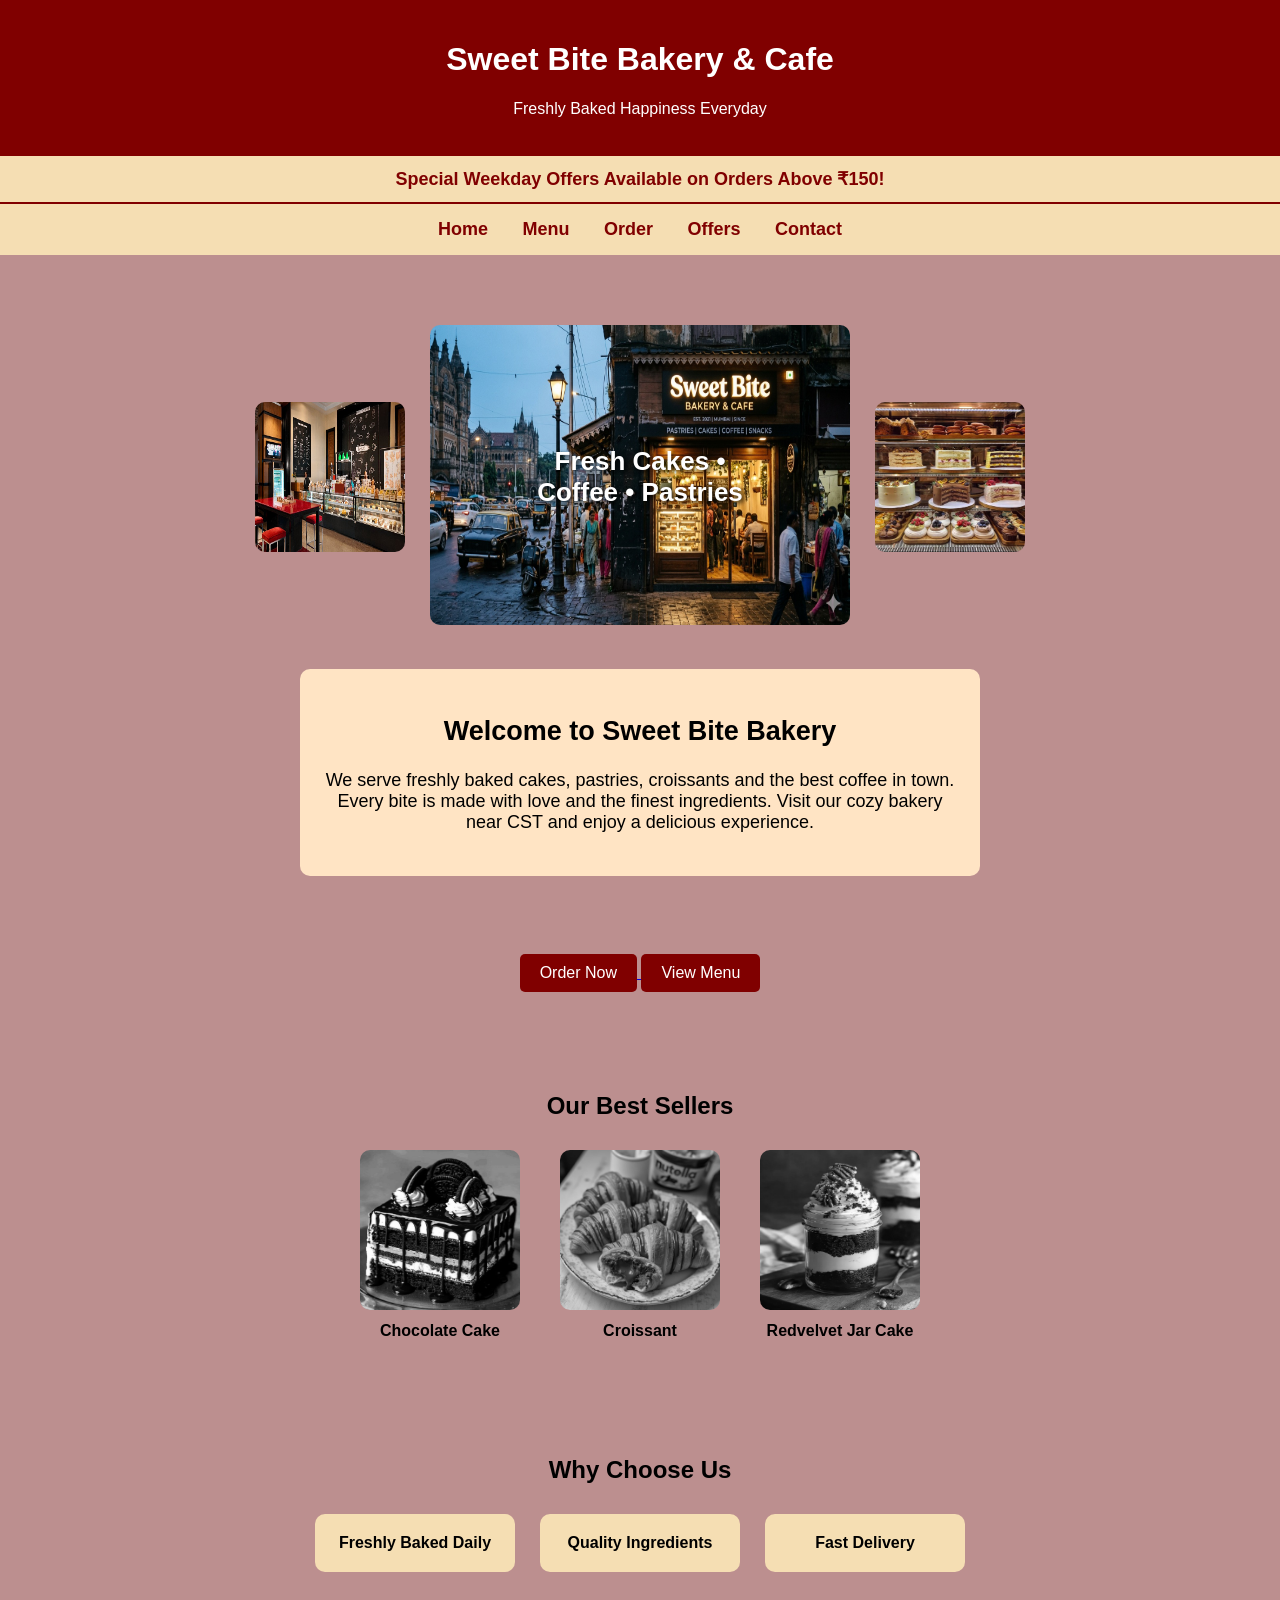
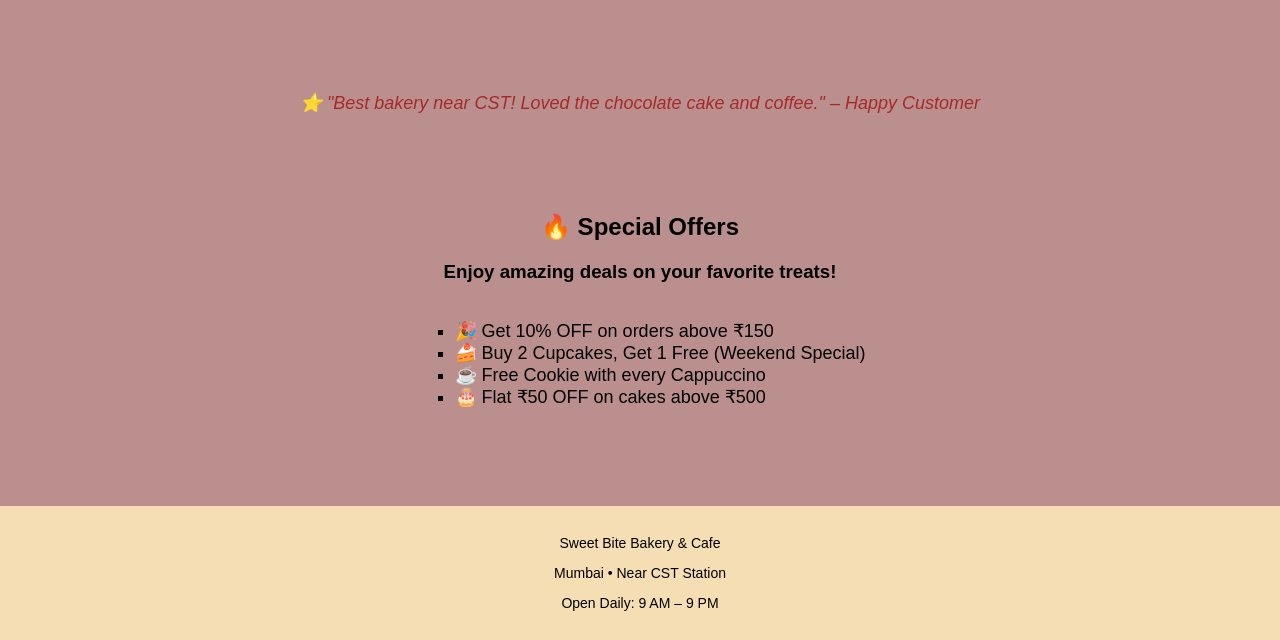
<file: index.html>
<!DOCTYPE html>
<html>
<head>
<title>Sweet Bite Bakery & Cafe</title>
<link rel="stylesheet" href="style.css">
</head>

<body>
<header>
<h1>Sweet Bite Bakery & Cafe</h1>
<p>Freshly Baked Happiness Everyday</p>
</header>

<div class="announcement">
Special Weekday Offers Available on Orders Above ₹150!
</div>

<nav>
<a href="index.html">Home</a>
<a href="menu.html">Menu</a>
<a href="order.html">Order</a>
<a href="#offers">Offers</a>
<a href="contact.html">Contact</a>
</nav>

<section>
<!-- Image Section -->
<div class="home-images">
<img src="bakery3.jpg" class="side-img">

<div class="center-img-container">
<img src="bakery.jpg" class="center-img">

<div class="center-text">
Fresh Cakes • Coffee • Pastries
</div>

</div>

<img src="bakery5.jpg" class="side-img">
</div>

<!-- Welcome Section -->
<div class="welcome">
<h2>Welcome to Sweet Bite Bakery</h2>
<p>
We serve freshly baked cakes, pastries, croissants and the best coffee in town.
Every bite is made with love and the finest ingredients.
Visit our cozy bakery near CST and enjoy a delicious experience.
</p>
</div>

<!-- Buttons -->
<br>

<a href="order.html">
<button>Order Now</button>
</a>

<a href="menu.html">
<button>View Menu</button>
</a>

</section>

<!-- Best Sellers -->
<section>
<h2>Our Best Sellers</h2>

<div class="best-sellers">

<div class="seller">
<img src="cupcake2.jpg">
<p>Chocolate Cake</p>
</div>

<div class="seller">
<img src="croissant1.jpg">
<p>Croissant</p>
</div>

<div class="seller">
<img src="redvelvetjar.jpg">
<p>Redvelvet Jar Cake</p>
</div>

</div>
</section>

<!-- Why Choose Us -->
<section>
<h2>Why Choose Us</h2>

<div class="why-us">

<div class="why-box">
Freshly Baked Daily
</div>

<div class="why-box">
Quality Ingredients
</div>

<div class="why-box">
Fast Delivery
</div>

</div>
</section>

<!-- Customer Review -->
<section>
<div class="review">
⭐ "Best bakery near CST! Loved the chocolate cake and coffee." – Happy Customer
</div>
</section>

<!-- OFFERS SECTION -->
<section id="offers">

<h2>🔥 Special Offers</h2>

<h3>Enjoy amazing deals on your favorite treats!</h3>

<ul>

<li>🎉 Get 10% OFF on orders above ₹150</li>

<li>🍰 Buy 2 Cupcakes, Get 1 Free (Weekend Special)</li>

<li>☕ Free Cookie with every Cappuccino</li>

<li>🎂 Flat ₹50 OFF on cakes above ₹500</li>

</ul>

</section>

<footer>
<p>Sweet Bite Bakery & Cafe</p>
<p>Mumbai • Near CST Station</p>
<p>Open Daily: 9 AM – 9 PM</p>
</footer>

</body>
</html>
</file>
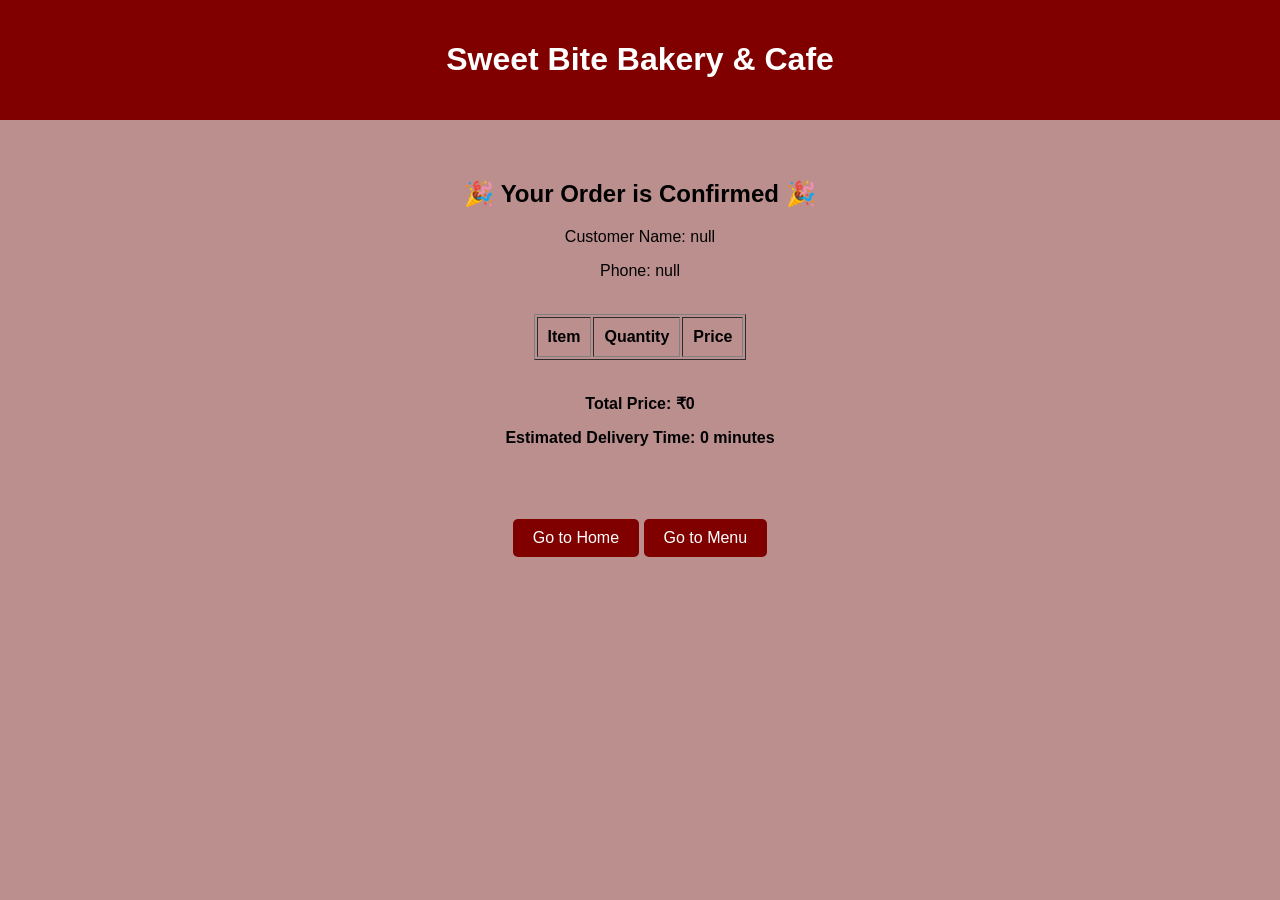
<file: confirmation.html>
<!DOCTYPE html>
<html>

<head>
<title>Order Confirmation - Sweet Bite Bakery</title>
<link rel="stylesheet" href="style.css">

<script>
function showConfirmation()
{
    var items = ["Chocolate Cake", "Cappuccino", "Croissant", "Blueberry Muffin", "Chocolate Cupcake", "Red Velvet Jar Cake"];
    var ids = ["cakeqty", "coffeeqty", "croissantqty", "muffinqty", "cupcakeqty", "jarcakeqty"];
    var prices = [500, 180, 150, 120, 100, 120];
    var times = [45, 30, 15, 15, 20, 20];

    var tableContent = "<table border='1' cellpadding='10' style='margin:auto; text-align:center;'><tr><th>Item</th><th>Quantity</th><th>Price</th></tr>";

    var total = 0;
    var maxTime = 0;

    for(var i=0; i<items.length; i++)
    {
        var qty = localStorage.getItem(ids[i]);
        qty = parseInt(qty);

        if(qty > 0)
        {
            var itemPrice = qty * prices[i];
            total = total + itemPrice;

            tableContent += "<tr><td>"+items[i]+"</td><td>"+qty+"</td><td>₹"+itemPrice+"</td></tr>";

            if(times[i] > maxTime)
            {
                maxTime = times[i];
            }
        }
    }

    if(total >= 150)
    {
        var discount = total * 0.10;
        total = total - discount;
        document.getElementById("offer").innerHTML = "🎉 Offer Applied! 10% Discount";
    }

    tableContent += "</table>";

    document.getElementById("orderTable").innerHTML = tableContent;
    document.getElementById("totalPrice").innerHTML = "Total Price: ₹" + total;
    document.getElementById("customerName").innerHTML = "Customer Name: " + localStorage.getItem("custname");
    document.getElementById("customerPhone").innerHTML = "Phone: " + localStorage.getItem("phone");
    document.getElementById("deliveryTime").innerHTML = "Estimated Delivery Time: " + maxTime + " minutes";
}
</script>

</head>

<body onload="showConfirmation()">

<header>
<h1>Sweet Bite Bakery & Cafe</h1>
</header>

<section style="text-align:center;">

<h2>🎉 Your Order is Confirmed 🎉</h2>

<p id="customerName"></p>
<p id="customerPhone"></p>

<br>

<div id="orderTable"></div>

<br>

<p id="totalPrice" style="font-weight:bold;"></p>
<p id="offer" style="color:green; font-weight:bold;"></p>
<p id="deliveryTime" style="font-weight:bold;"></p>

<br><br>

<button onclick="window.location='index.html'">Go to Home</button>
<button onclick="window.location='menu.html'">Go to Menu</button>

</section>

</body>

</html>
</file>
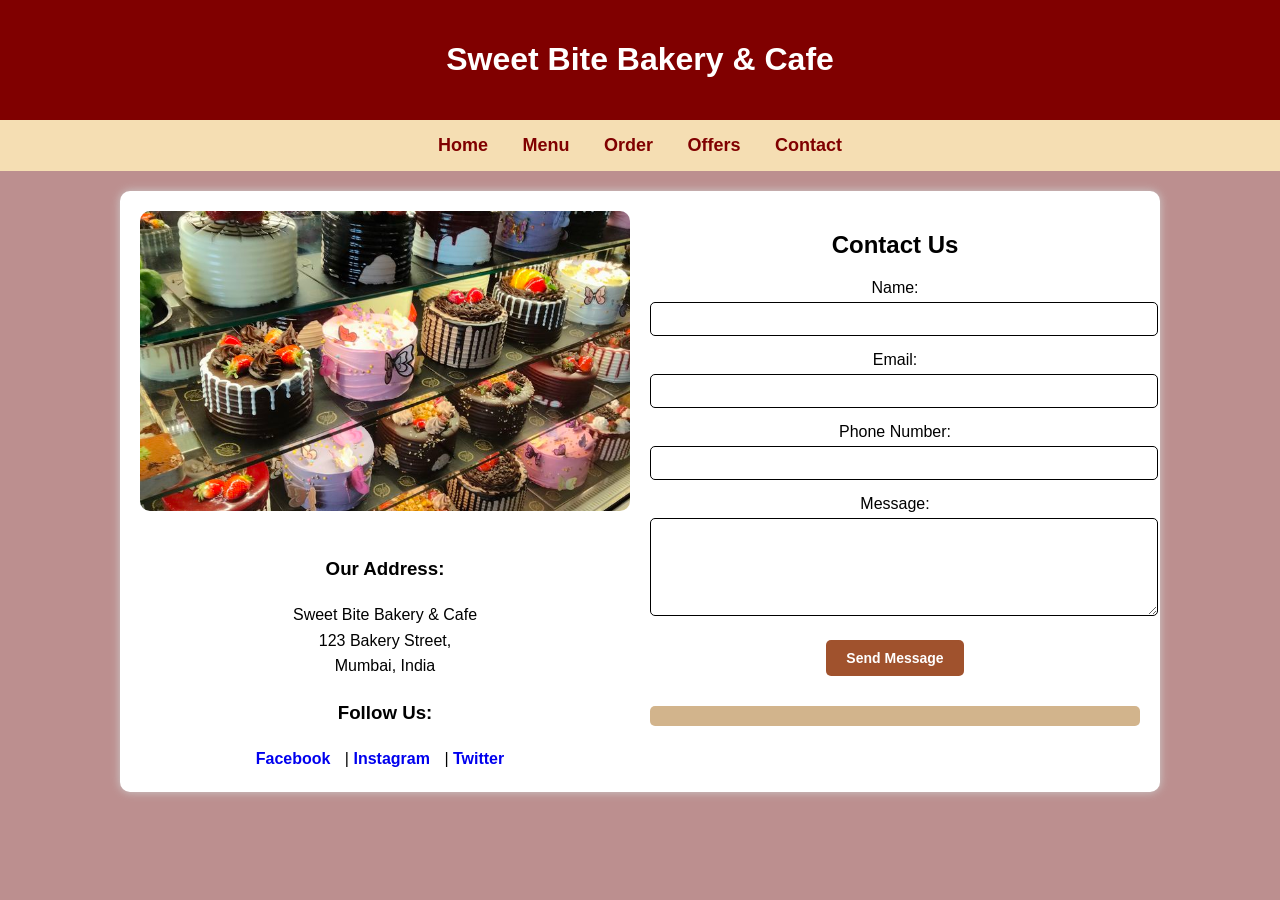
<file: contact.html>
<!DOCTYPE html>
<html>

<head>
<title>Contact Us - Sweet Bite Bakery</title>
<link rel="stylesheet" href="style.css">

<script>
function validateContactForm() {
    var name = document.getElementById("name").value;
    var email = document.getElementById("email").value;
    var phone = document.getElementById("phone").value;
    var message = document.getElementById("message").value;

    if(name == "") {
        alert("Please enter your name");
        return false;
    }

    if(email == "") {
        alert("Please enter your email");
        return false;
    }

    if(phone == "" || phone.length != 10) {
        alert("Please enter a valid 10-digit phone number");
        return false;
    }

    if(message == "") {
        alert("Please enter your message");
        return false;
    }

    // Show confirmation message on page
    document.getElementById("confirmationMsg").innerHTML =
        "🎉 Thank you " + name + "! Your message has been sent. We will get back to you soon.";

    // Reset form
    document.getElementById("contactForm").reset();
    return false; // prevent actual submission
}
</script>

<style>
body {
    font-family: Arial, sans-serif;
    background-color:cream
    color:maroon 
    margin: 0;
    padding: 0;
}

header {
    background-color:dark maroon
    color: white;
    text-align: center;
    padding: 20px 0;
}

nav {
    background-color:light beige
    padding: 10px;
    text-align: center;
}

nav a {
    margin: 0 15px;
    color:maroon
    text-decoration: none;
    font-weight: bold;
}

nav a:hover {
    text-decoration: underline;
}

section {
    max-width: 1000px;
    margin: 20px auto;
    padding: 20px;
    background-color:white;
    border-radius: 10px;
    box-shadow: 0px 0px 10px #ccc;
    display: flex;
    flex-wrap: wrap;
    gap: 20px;
}

/* Left column */
.contact-left {
    flex: 1 1 300px;
    min-width: 300px;
}

/* Right column */
.contact-right {
    flex: 1 1 300px;
    min-width: 300px;
}

.bakery-img {
    width: 100%;
    max-height: 300px;
    object-fit: cover;
    border-radius: 10px;
    margin-bottom: 20px;
}

form input, form textarea {
    width: 100%;
    padding: 8px;
    margin: 5px 0 15px 0;
    border-radius: 5px;
    border: 1px solid;
}

form input[type="submit"] {
    width: auto;
    background-color: Sienna;
    color: white;
    border: none;
    cursor: pointer;
    padding: 10px 20px;
    font-weight: bold;
}

form input[type="submit"]:hover {
    background-color:maroon;
}

.contact-info {
    line-height: 1.6;
}

.social-icons a {
    color:Dark maroon;
    text-decoration: none;
    font-weight: bold;
    margin-right: 10px;
}

.social-icons a:hover {
    text-decoration: underline;
}

#confirmationMsg {
    margin-top: 15px;
    padding: 10px;
    background-color:Tan;
    color:Dark maroon;
    font-weight: bold;
    border-radius: 5px;
}
</style>

</head>

<body>

<header>
<h1>Sweet Bite Bakery & Cafe</h1>
</header>

<nav>
<a href="index.html">Home</a>
<a href="menu.html">Menu</a>
<a href="order.html">Order</a>
<a href="index.html#offers">Offers</a>
<a href="contact.html">Contact</a>
</nav>

<section>

<!-- Left Column: Image + Address + Social -->
<div class="contact-left">
    <img src="bakery1.jpg" alt="Sweet Bite Bakery" class="bakery-img">

    <div class="contact-info">
        <h3>Our Address:</h3>
        <p>Sweet Bite Bakery & Cafe<br>
        123 Bakery Street,<br>
        Mumbai, India</p>

        <h3>Follow Us:</h3>
        <div class="social-icons">
            <a href="#">Facebook</a> | 
            <a href="#">Instagram</a> | 
            <a href="#">Twitter</a>
        </div>
    </div>
</div>

<!-- Right Column: Contact Form -->
<div class="contact-right">
    <h2>Contact Us</h2>

    <form id="contactForm" onsubmit="return validateContactForm();">

        <label>Name:</label><br>
        <input type="text" id="name"><br>

        <label>Email:</label><br>
        <input type="email" id="email"><br>

        <label>Phone Number:</label><br>
        <input type="text" id="phone"><br>

        <label>Message:</label><br>
        <textarea id="message" rows="5"></textarea><br>

        <input type="submit" value="Send Message">

    </form>

    <!-- Confirmation Message -->
    <div id="confirmationMsg"></div>
</div>

</section>

</body>

</html>
</file>
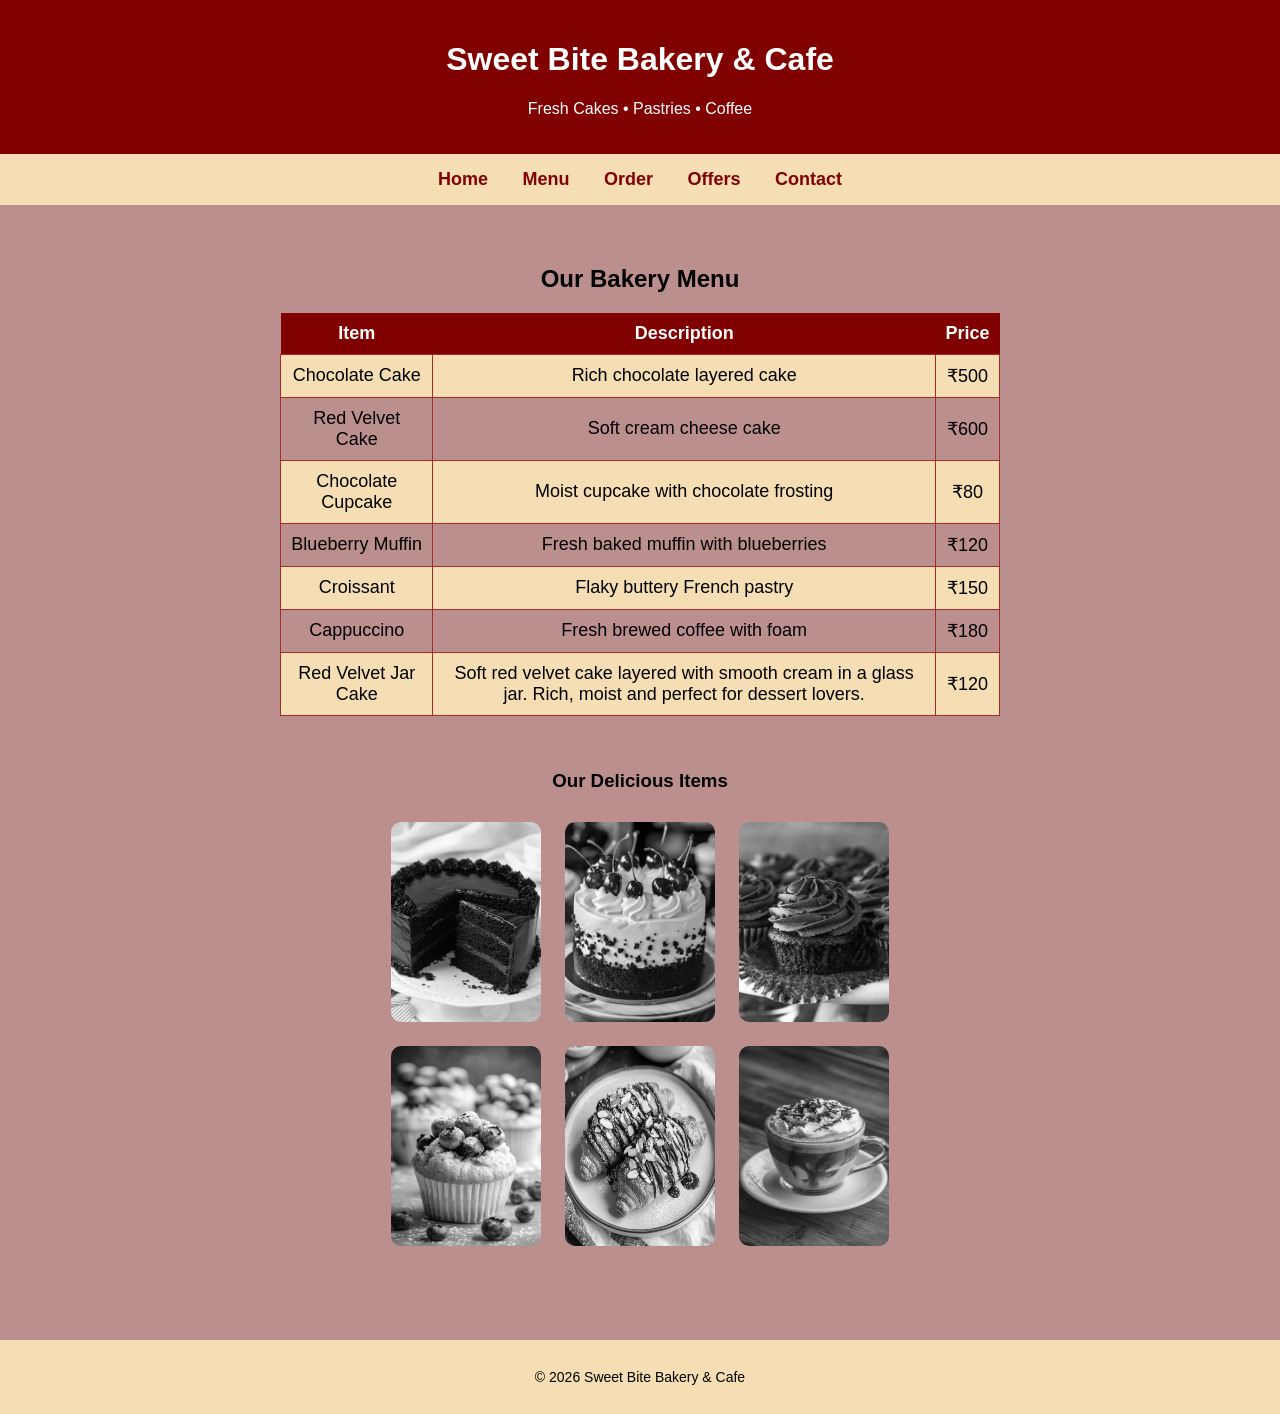
<file: menu.html>
<!DOCTYPE html>
<html>

<head>

<title>Sweet Bite Bakery - Menu</title>

<link rel="stylesheet" href="style.css">

</head>

<body>

<header>

<h1>Sweet Bite Bakery & Cafe</h1>
<p>Fresh Cakes • Pastries • Coffee</p>

</header>

<nav>

<a href="index.html">Home</a>
<a href="menu.html">Menu</a>
<a href="order.html">Order</a>
<a href="index.html#offers">Offers</a>
<a href="contact.html">Contact</a>

</nav>

<section>

<h2>Our Bakery Menu</h2>

<table class="menutable">

<tr>
<th>Item</th>
<th>Description</th>
<th>Price</th>
</tr>

<tr>
<td>Chocolate Cake</td>
<td>Rich chocolate layered cake</td>
<td>₹500</td>
</tr>

<tr>
<td>Red Velvet Cake</td>
<td>Soft cream cheese cake</td>
<td>₹600</td>
</tr>

<tr>
<td>Chocolate Cupcake</td>
<td>Moist cupcake with chocolate frosting</td>
<td>₹80</td>
</tr>

<tr>
<td>Blueberry Muffin</td>
<td>Fresh baked muffin with blueberries</td>
<td>₹120</td>
</tr>

<tr>
<td>Croissant</td>
<td>Flaky buttery French pastry</td>
<td>₹150</td>
</tr>

<tr>
<td>Cappuccino</td>
<td>Fresh brewed coffee with foam</td>
<td>₹180</td>
</tr>

<tr>
<td>Red Velvet Jar Cake</td>
<td>Soft red velvet cake layered with smooth cream in a glass jar. Rich, moist and perfect for dessert lovers.</td>
<td>₹120</td>
</tr>

</table>
<br><br>

<h3>Our Delicious Items</h3>

<div class="menuimages">

<img src="chocolatecake.jpg">
<img src="redvelvet.jpg">
<img src="cupcake.jpg"><br>
<img src="muffin.jpg">
<img src="Croissants2.jpg">
<img src="coffee2.jpg">

</div>

</section>

<footer>

<p>© 2026 Sweet Bite Bakery & Cafe</p>

</footer>

</body>

</html>
</file>
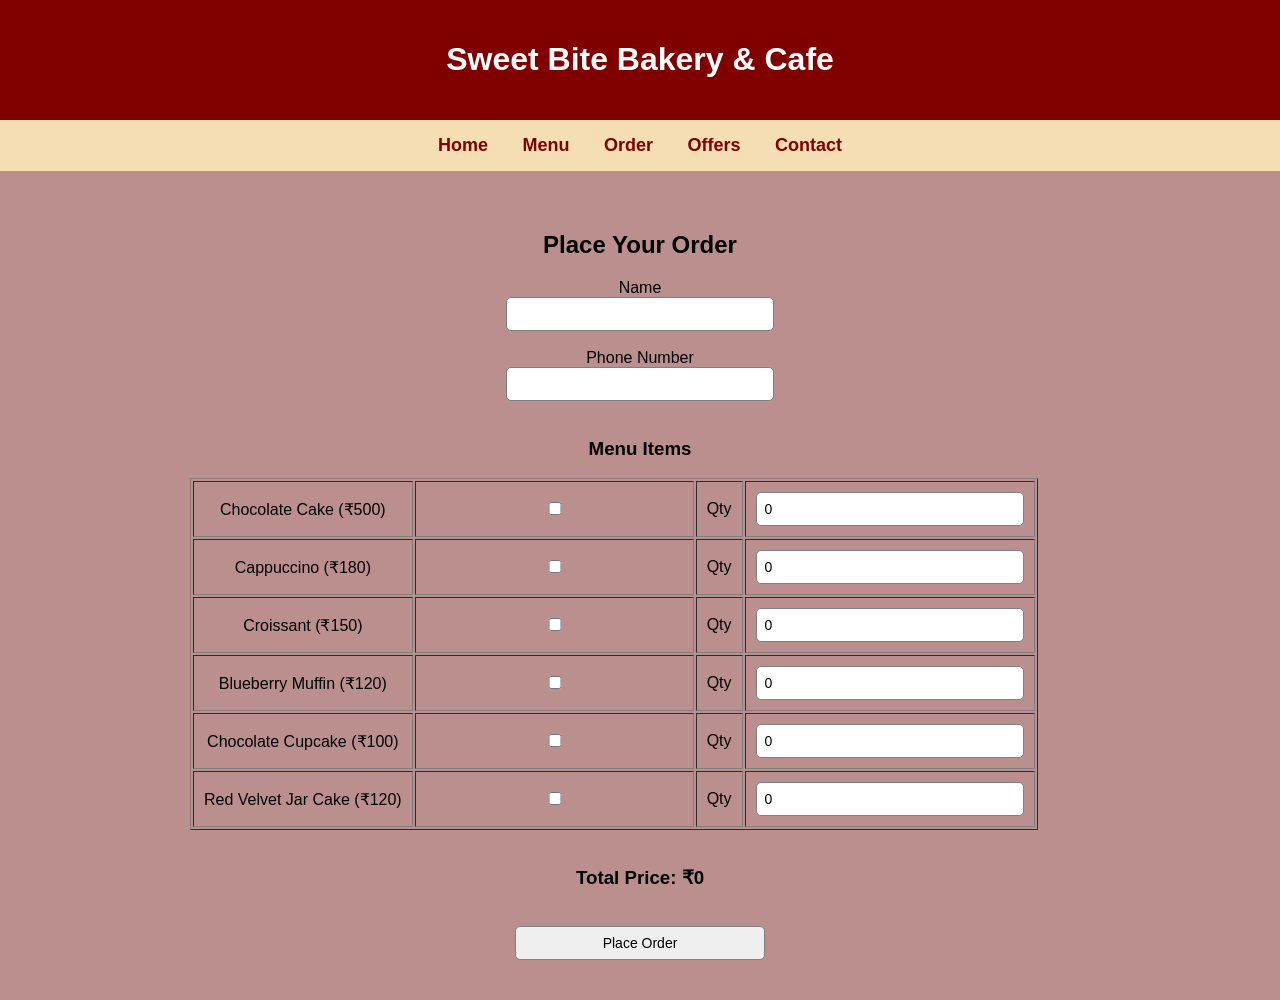
<file: order.html>
<!DOCTYPE html>
<html>

<head>

<title>Order - Sweet Bite Bakery</title>

<link rel="stylesheet" href="style.css">

<script>

function calculateTotal()
{

var total = 0;
var discount = 0;

var cake = document.getElementById("cake").checked;
var cakeqty = document.getElementById("cakeqty").value;

var coffee = document.getElementById("coffee").checked;
var coffeeqty = document.getElementById("coffeeqty").value;

var croissant = document.getElementById("croissant").checked;
var croissantqty = document.getElementById("croissantqty").value;

var muffin = document.getElementById("muffin").checked;
var muffinqty = document.getElementById("muffinqty").value;

var cupcake = document.getElementById("cupcake").checked;
var cupcakeqty = document.getElementById("cupcakeqty").value;

var jarcake = document.getElementById("jarcake").checked;
var jarcakeqty = document.getElementById("jarcakeqty").value;


if(cupcake == true)
{
total = total + (cupcakeqty * 100);
}

if(jarcake == true)
{
total = total + (jarcakeqty * 120);
}

if(cake == true)
{
total = total + (cakeqty * 500);
}

if(coffee == true)
{
total = total + (coffeeqty * 180);
}

if(croissant == true)
{
total = total + (croissantqty * 150);
}

if(muffin == true)
{
total = total + (muffinqty * 120);
}


if(total >= 150)
{
discount = total * 0.10;
total = total - discount;

document.getElementById("offer").innerHTML = "Offer Applied! 10% Discount";
}
else
{
document.getElementById("offer").innerHTML = "";
}

document.getElementById("total").innerHTML = "₹" + total;


localStorage.setItem("cakeqty", cakeqty);
localStorage.setItem("coffeeqty", coffeeqty);
localStorage.setItem("croissantqty", croissantqty);
localStorage.setItem("muffinqty", muffinqty);
localStorage.setItem("cupcakeqty", cupcakeqty);
localStorage.setItem("jarcakeqty", jarcakeqty);

localStorage.setItem("total", total);

}


function validateForm()
{

// Name validation
var name = document.getElementById("name").value.trim();

// Only alphabets + spaces allowed
var namePattern = /^[A-Za-z\s]+$/;

if(name == "")
{
    alert("Please enter your name");
    return;
}

if(!namePattern.test(name))
{
    alert("Name should contain only alphabets");
    return;
}
var phone = document.getElementById("phone").value;
if(phone.length != 10)
{
alert("Enter valid 10 digit phone number");
return false;
}

localStorage.setItem("custname", name);
localStorage.setItem("phone", phone);

window.location = "confirmation.html";

return false;

}

</script>

</head>

<body>

<header>
<h1>Sweet Bite Bakery & Cafe</h1>
</header>

<nav>

<a href="index.html">Home</a>
<a href="menu.html">Menu</a>
<a href="order.html">Order</a>
<a href="index.html#offers">Offers</a>
<a href="contact.html">Contact</a>

</nav>

<section>

<h2>Place Your Order</h2>

<form onsubmit="calculateTotal(); return validateForm();">

Name<br>
<input type="text" id="name"><br><br>

Phone Number<br>
<input type="text" id="phone"><br><br>

<h3>Menu Items</h3>

<table border="1" cellpadding="10">

<tr>
<td>Chocolate Cake (₹500)</td>
<td><input type="checkbox" id="cake" onclick="calculateTotal()"></td>
<td>Qty</td>
<td><input type="number" id="cakeqty" value="0" onchange="calculateTotal()"></td>
</tr>

<tr>
<td>Cappuccino (₹180)</td>
<td><input type="checkbox" id="coffee" onclick="calculateTotal()"></td>
<td>Qty</td>
<td><input type="number" id="coffeeqty" value="0" onchange="calculateTotal()"></td>
</tr>

<tr>
<td>Croissant (₹150)</td>
<td><input type="checkbox" id="croissant" onclick="calculateTotal()"></td>
<td>Qty</td>
<td><input type="number" id="croissantqty" value="0" onchange="calculateTotal()"></td>
</tr>

<tr>
<td>Blueberry Muffin (₹120)</td>
<td><input type="checkbox" id="muffin" onclick="calculateTotal()"></td>
<td>Qty</td>
<td><input type="number" id="muffinqty" value="0" onchange="calculateTotal()"></td>
</tr>

<tr>
<td>Chocolate Cupcake (₹100)</td>
<td><input type="checkbox" id="cupcake" onclick="calculateTotal()"></td>
<td>Qty</td>
<td><input type="number" id="cupcakeqty" value="0" onchange="calculateTotal()"></td>
</tr>

<tr>
<td>Red Velvet Jar Cake (₹120)</td>
<td><input type="checkbox" id="jarcake" onclick="calculateTotal()"></td>
<td>Qty</td>
<td><input type="number" id="jarcakeqty" value="0" onchange="calculateTotal()"></td>
</tr>

</table>

<br>

<h3>Total Price: <span id="total">₹0</span></h3>

<p id="offer" style="color:green;"></p>

<br>

<input type="submit" value="Place Order">

</form>

</section>

</body>

</html>
</file>
<file: style.css>
body{
font-family: Arial;
background-color:rosybrown;
margin:0;
text-align:center;
}

header{
background-color: maroon;
color:white;
padding:20px;
}

.announcement{
background-color: wheat;
color:maroon;
padding:12px;
font-weight:bold;
font-size:18px;
border-top:2px solid maroon;
border-bottom:2px solid maroon;
}

nav{
background-color: wheat;
padding:15px;
}

nav a{
margin:15px;
text-decoration:none;
font-size:18px;
color:maroon;
font-weight:bold;
}

nav a:hover{
color:brown;
}

section{
padding:40px;
max-width:900px;
margin:auto;
}

.mainimage{
width:500px;
height:auto;
border-radius:10px;
margin-top:20px;
}

ul{
list-style-type:square;
font-size:18px;
text-align:left;
display:inline-block;
}

/* BUTTON STYLE */
button{
background-color: maroon;
color:white;
padding:10px 15px;
border:none;
font-size:16px;
cursor:pointer;
border-radius:5px;
margin-top:20px;
}

button:hover{
background-color:brown;
}

footer{
background-color:wheat;
padding:15px;
margin-top:40px;
font-size:14px;
}

/* Menu Table */

.menutable{
width:80%;
margin:auto;
border-collapse:collapse;
font-size:18px;
}

.menutable th{
background-color:maroon;
color:white;
padding:10px;
}

.menutable td{
padding:10px;
border:1px solid brown;
}

.menutable tr:nth-child(even){
background-color:wheat;
}

.menuimages{
margin-top:20px;
}

.menuimages img{
width:150px;
height:200px;
margin:10px;
border-radius:10px;
}

/* Forms */

input, select, textarea{
padding:8px;
width:250px;
font-size:14px;
border:1px solid gray;
border-radius:5px;
}

form{
margin-top:20px;
}

/* Confirmation Page */

.invoicebox{
background-color:white;
width:60%;
margin:auto;
margin-top:40px;
padding:25px;
border-radius:8px;
box-shadow:0px 0px 8px gray;
text-align:centre;
}

.invoicebox h2{
color:maroon;
}

.totalrow{
background-color:beige;
font-weight:bold;
}

/* -------- Home Page -------- */

.home-images{
display:flex;
justify-content:center;
align-items:center;
gap:25px;
margin-top:30px;
}

.side-img{
width:150px;
height:150px;
border-radius:10px;
}

.center-img-container{
position:relative;
}

.center-img{
width:420px;
height:300px;
border-radius:10px;
}

.center-text{
position:absolute;
top:50%;
left:50%;
transform:translate(-50%,-50%);
color:white;
font-size:26px;
font-weight:bold;
text-shadow:2px 2px 5px black;
}

.welcome{
background-color:bisque;
padding:25px;
margin:40px auto;
width:70%;
border-radius:10px;
font-size:18px;
}

.best-sellers{
display:flex;
justify-content:center;
gap:40px;
margin-top:30px;
}

.seller img{
width:160px;
height:160px;
border-radius:10px;
}

.seller p{
font-weight:bold;
margin-top:8px;
}

.why-us{
display:flex;
justify-content:center;
gap:25px;
margin-top:30px;
}

.why-box{
background-color:wheat;
padding:20px;
width:160px;
border-radius:10px;
font-weight:bold;
}

.review{
margin-top:40px;
font-style:italic;
font-size:18px;
color:brown;
}

html{
scroll-behavior: smooth;
}


/* Image hover effects */

.menuimages img,
.seller img{
transition: 0.4s;
filter: grayscale(100%);
cursor: pointer;
}

/* On hover */
.menuimages img:hover,
.seller img:hover{
transform: translateY(-10px) scale(1.05);
filter: grayscale(0%);
box-shadow: 0px 10px 20px rgba(0,0,0,0.3);
}

button{
background-color: maroon;
color:white;
padding:10px 20px;
border:none;
font-size:16px;
cursor:pointer;
transition: 0.3s;
}

button:hover{
background-color:#5a364f;
transform: scale(1.08);
box-shadow: 0px 5px 15px rgba(0,0,0,0.3);
}

.why-box{
background-color:wheat;
padding:20px;
width:160px;
border-radius:10px;
font-weight:bold;
transition: 0.3s;
cursor: pointer;
}

.why-box:hover{
transform: translateY(-10px) scale(1.05);
box-shadow: 0px 10px 20px rgba(0,0,0,0.3);
}

.side-img,
.center-img{
transition: 0.4s;
cursor: pointer;
}

/* Hover effect */
.side-img:hover,
.center-img:hover{
transform: scale(1.05);
}

section{
opacity: 0;
transform: translateY(30px);
animation: fadeIn 1s forwards;
}

@keyframes fadeIn{
to{
opacity:1;
transform: translateY(0);
}
}
</file>
